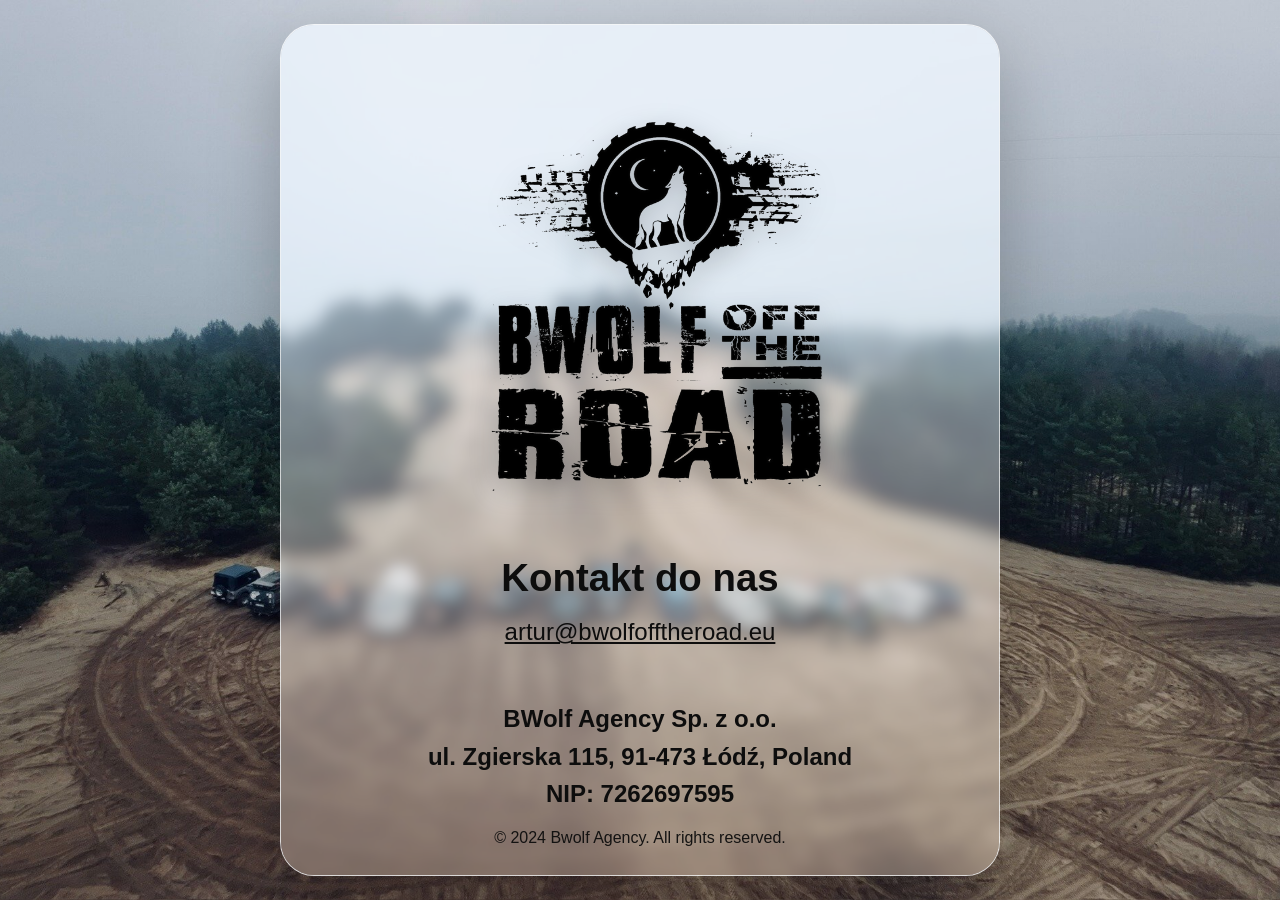
<file: site/index.html>
<!doctype html>
<html lang="pl">
  <head>
    <meta charset="UTF-8" />
    <meta name="viewport" content="width=device-width, initial-scale=1.0" />
    <title>BWolfOffTheRoad - Strona Główna</title>
    <meta name="description" content="Strona kontaktowa BWolf Off The Road." />
    <link rel="preload" href="./assets/images/hero.jpg" as="image" />
    <link rel="preload" href="./assets/images/logo.png" as="image" />
    <link rel="stylesheet" href="./assets/css/styles.css" />
  </head>
  <body>
    <main class="landing-page" aria-label="Kontakt BWolf Off The Road">
      <section class="contact-card">
        <img
          src="./assets/images/logo.png"
          alt="Logo BWolf Off The Road"
          class="contact-card__logo"
        />

        <section class="contact-card__contact">
          <h1>Kontakt do nas</h1>
          <a href="mailto:artur@bwolfofftheroad.eu">artur@bwolfofftheroad.eu</a>
        </section>

        <section class="contact-card__company">
          <p>BWolf Agency Sp. z o.o.</p>
          <p>ul. Zgierska 115, 91-473 Łódź, Poland</p>
          <p>NIP: 7262697595</p>
        </section>

        <p class="contact-card__copyright">© 2024 Bwolf Agency. All rights reserved.</p>
      </section>
    </main>
  </body>
</html>
</file>
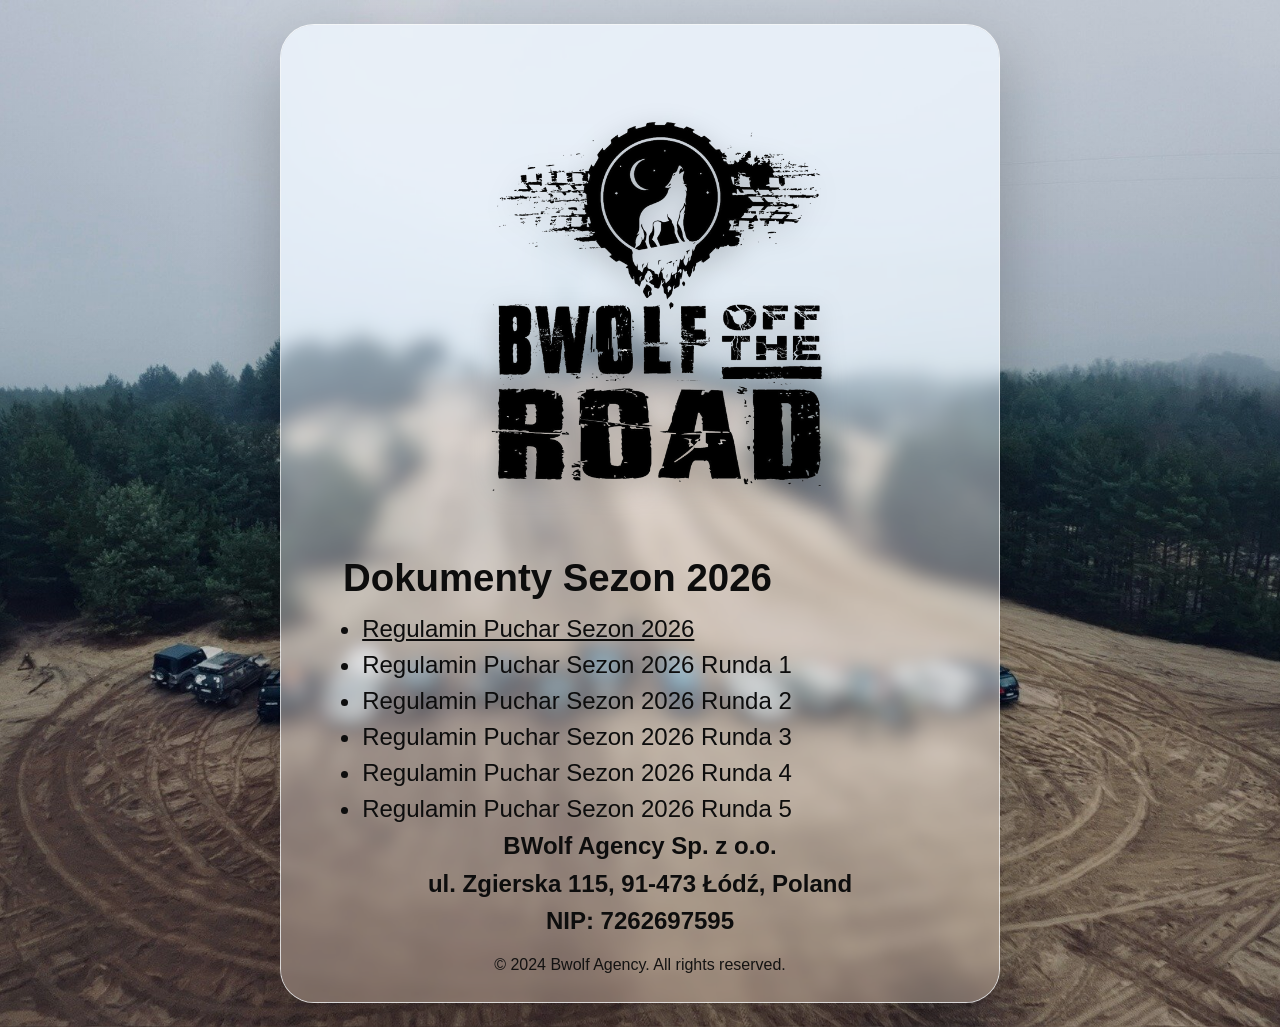
<file: site/dokumenty/index.html>
<!doctype html>
<html lang="pl">
  <head>
    <meta charset="UTF-8" />
    <meta name="viewport" content="width=device-width, initial-scale=1.0" />
    <title>BWolfOffTheRoad - Dokumenty</title>
    <meta name="description" content="Dokumenty sezonu 2026 BWolf Off The Road." />
    <link rel="preload" href="../assets/images/hero.jpg" as="image" />
    <link rel="preload" href="../assets/images/logo.png" as="image" />
    <link rel="stylesheet" href="../assets/css/styles.css" />
  </head>
  <body>
    <main class="landing-page" aria-label="Dokumenty BWolf Off The Road">
      <section class="contact-card">
        <img
          src="../assets/images/logo.png"
          alt="Logo BWolf Off The Road"
          class="contact-card__logo"
        />

        <section class="documents-section" aria-label="Dokumenty sezonu 2026">
          <h1>Dokumenty Sezon 2026</h1>
          <ul>
            <li>
              <a
                href="regulamin-2026/Regulamin-BWolfOffTheRoad2026.pdf"
                target="_blank"
                rel="noopener noreferrer"
                >Regulamin Puchar Sezon 2026</a
              >
            </li>
            <li>Regulamin Puchar Sezon 2026 Runda 1</li>
            <li>Regulamin Puchar Sezon 2026 Runda 2</li>
            <li>Regulamin Puchar Sezon 2026 Runda 3</li>
            <li>Regulamin Puchar Sezon 2026 Runda 4</li>
            <li>Regulamin Puchar Sezon 2026 Runda 5</li>
          </ul>
        </section>

        <section class="contact-card__company">
          <p>BWolf Agency Sp. z o.o.</p>
          <p>ul. Zgierska 115, 91-473 Łódź, Poland</p>
          <p>NIP: 7262697595</p>
        </section>

        <p class="contact-card__copyright">© 2024 Bwolf Agency. All rights reserved.</p>
      </section>
    </main>
  </body>
</html>
</file>
<file: site/assets/css/styles.css>
:root {
  --text-color: #0d0d0d;
  --card-background: rgba(242, 246, 252, 0.35);
  --card-border: rgba(255, 255, 255, 0.7);
  --card-shadow: 0 24px 70px rgba(0, 0, 0, 0.25);
}

* {
  box-sizing: border-box;
}

html,
body {
  min-height: 100%;
  margin: 0;
  color: var(--text-color);
  font-family: "Open Sans", "Segoe UI", Tahoma, sans-serif;
}

.landing-page {
  min-height: 100vh;
  display: grid;
  place-items: center;
  padding: 24px;
  background: linear-gradient(rgba(0, 0, 0, 0.08), rgba(0, 0, 0, 0.08)),
    url("../images/hero.jpg") center / cover no-repeat;
}

.contact-card {
  position: relative;
  z-index: 0;
  width: min(720px, 88vw);
  min-height: calc(100vh - 48px);
  overflow: hidden;
  border: 1px solid var(--card-border);
  border-radius: 34px;
  box-shadow: var(--card-shadow);
  background: var(--card-background);
  padding: 38px 36px 28px;
  display: flex;
  flex-direction: column;
  align-items: center;
}

.contact-card::before {
  content: "";
  position: absolute;
  inset: 0;
  z-index: -1;
  transform: scale(1.04);
  filter: blur(2px) saturate(0.8);
  background: linear-gradient(
      180deg,
      rgba(226, 236, 247, 0.74) 0%,
      rgba(226, 236, 247, 0.48) 36%,
      rgba(171, 148, 127, 0.38) 100%
    ),
    url("../images/card-bg.jpg") center / cover no-repeat;
}

.contact-card__logo {
  width: min(460px, 72%);
  margin-top: 6px;
  filter: drop-shadow(0 8px 14px rgba(0, 0, 0, 0.2));
}

.contact-card__contact {
  margin-top: 28px;
  text-align: center;
  display: flex;
  flex-direction: column;
  gap: 10px;
}

.contact-card__contact h1 {
  margin: 0 0 8px;
  font-size: clamp(2rem, 3.8vw, 2.4rem);
  font-weight: 700;
}

.contact-card__contact a {
  color: inherit;
  font-size: clamp(1.15rem, 2.05vw, 1.5rem);
}

.documents-section {
  width: 100%;
  margin-top: 28px;
  padding: 0 26px;
}

.documents-section h1 {
  margin: 0 0 14px;
  text-align: left;
  font-size: clamp(2rem, 3.8vw, 2.4rem);
  font-weight: 700;
}

.documents-section ul {
  margin: 0;
  padding-left: 1.2em;
}

.documents-section li {
  margin: 0 0 6px;
  line-height: 1.25;
  font-size: clamp(1.15rem, 2.05vw, 1.5rem);
}

.documents-section a {
  color: inherit;
}

.contact-card__company {
  margin-top: auto;
  margin-bottom: 6px;
  text-align: center;
  line-height: 1.3;
  font-weight: 700;
  font-size: clamp(1.15rem, 2.2vw, 1.5rem);
}

.contact-card__company p {
  margin: 0 0 6px;
}

.contact-card__copyright {
  margin: 8px 0 0;
  text-align: center;
  opacity: 0.95;
  font-size: clamp(0.95rem, 1.8vw, 1rem);
}

@media (max-width: 520px) {
  .landing-page {
    padding: 14px;
  }

  .contact-card {
    width: min(700px, 95vw);
    min-height: calc(100vh - 28px);
    border-radius: 24px;
    padding: 22px 18px 18px;
  }

  .contact-card__contact h1 {
    font-size: 2.2rem;
  }

  .contact-card__contact a {
    font-size: 1.9rem;
  }

  .documents-section {
    padding: 0 10px;
  }

  .documents-section h1 {
    font-size: 2.2rem;
  }

  .documents-section li {
    font-size: 1.9rem;
  }

  .contact-card__company {
    font-size: 1.75rem;
  }

  .contact-card__copyright {
    font-size: 1.3rem;
  }
}
</file>
